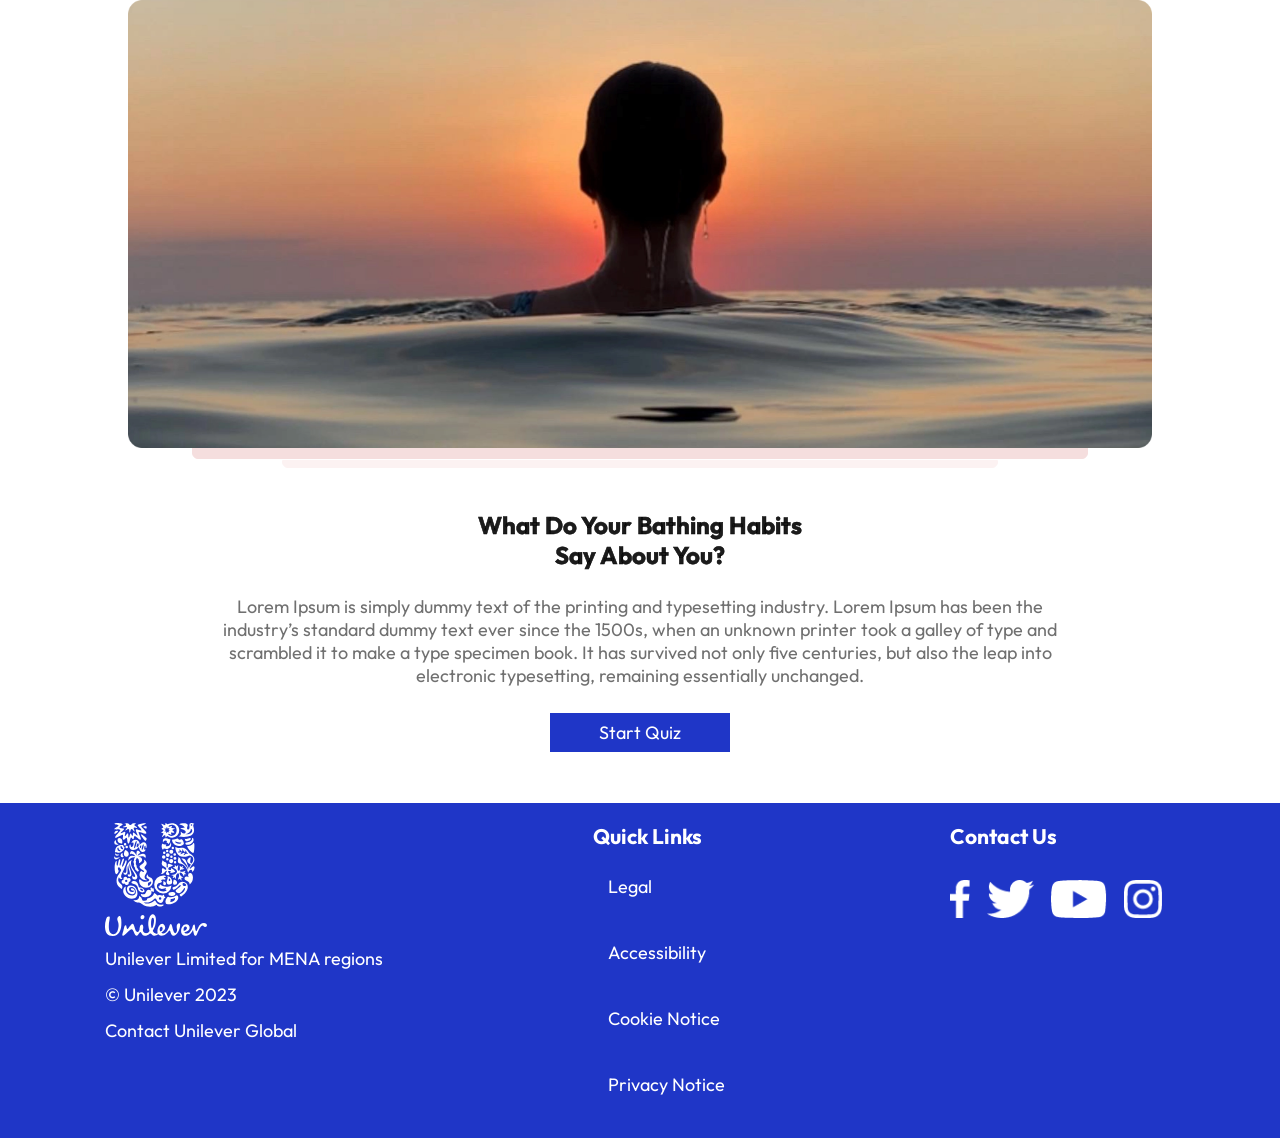
<file: index.html>
<!DOCTYPE html>
<html lang="en">
<head>
    <meta charset="UTF-8">
    <meta http-equiv="X-UA-Compatible" content="IE=edge">
    
    <meta name="viewport" content="width=device-width, initial-scale=1.0">
    <link rel="preconnect" href="https://fonts.googleapis.com">
    <link rel="preconnect" href="https://fonts.gstatic.com" crossorigin>
    <link href="https://fonts.googleapis.com/css2?family=Outfit&display=swap" rel="stylesheet">

    <link rel="stylesheet" href="style.css">
        <title>Document</title>
</head>
<body>
    <div class="section-home">
    <div class="banner-sec">
            <div  class="banner-sec-img">
                <img src="images/pexels-sunsetoned-10027178/pexels-sunsetoned-10027178.png" alt="">
                <div class="banner-sec-bg1">
                    <div class="banner-sec-bg2">
                    </div>
                </div>
            </div>      
    </div>
    <div class="bathing-habits">
    <h3>What Do Your Bathing Habits Say About You?</h3>
    <p>Lorem Ipsum is simply dummy text of the printing and typesetting industry. Lorem Ipsum has been the industry’s standard dummy text ever since the 1500s, when an unknown printer took a galley of type and scrambled it to make a type specimen book. It has survived not only five centuries, but also the leap into electronic typesetting, remaining essentially unchanged.</p>
    <div class="start-quiz"><button class="start-quiz-btn">Start Quiz</button></div>
</div>
</div>
    <!-- start page2 -->

<div class="when-you-wish-all display ">
<div class="when-you-wish banner-sec ">
    <div class="gradient-bg">
        <h1>When you wash, what is the reason?</h1>
    </div>
    <div class="banner-sec-bg1" style="margin-top: 0;">
    
    </div>
    <div class="banner-sec-bg2" style="margin-top: 0;width: 55%;">
    </div>
</div>
<div class="progress-bar-sec">
    <p><span class="progress-bar-text">Question 1 of 4 </span><span class="progress-bar"><span class="progress-colored"></span></span><span class="progress-bar-precentage"> 20%</span></p>
    <div class="choices-all">
        <div class="choices">
        <aside>
            <ul><li>My Parents are nagging me.</li></ul>
        </aside>
        <aside>
            <ul><li>Either I smell or its time for my daily shower.</li></ul>
        </aside>
        <aside>
            <ul><li>I want to have one to refresh me!</li></ul>
        </aside>
        <aside class="empty-space"></aside>
        
        </div>
    </div>
</div>
<div class="next-previous">
    <img src="images/Group 2608.svg" alt="" class="previous prev2">
    <img src="images/Group 2607.svg" alt="" class="next next2">
</div>
</div>
    <!--end page2 -->

    <!--start page3 -->
  <div class="spend-in-bathroom display ">
    <div class="spend-bathroom-inner banner-sec ">
        <div class="gradient-bg spend-bathroom-img">
            <h1>How long do you spend in the shower/bath?</h1>
        </div>
        <div class="banner-sec-bg1" style="margin-top: 0;">
        
        </div>
        <div class="banner-sec-bg2" style="margin-top: 0;width: 55%;">
        </div>
    </div>
    <div class="progress-bar-sec">
        <p><span class="progress-bar-text">Question 2 of 5</span><span class="progress-bar"><span class="progress-colored progress-colored40"></span></span><span class="progress-bar-precentage"> 40%</span></p>
        <div class="choices-all">
            <div class="choices">
            <aside>
                <ul><li>5-10 minutes.</li></ul>
            </aside>
            <aside>
                <ul><li>However long it takes me to get clean.</li></ul>
            </aside>
            <aside>
                <ul><li>30 minutes +</li></ul>
            </aside>
            <aside class="empty-space"></aside>
            
            </div>
        </div>
    </div>
    <div class="next-previous">
        <img src="images/Group 2608.svg" alt="" class="previous prev3">
        <img src="images/Group 2607.svg" alt="" class="next next3">
    </div>
</div>
    <!--end page3 -->
    <!-- start page4 -->
    <div class=" are-you-more display ">
        <div class="are-you-more-inner banner-sec ">
            <div class="gradient-bg">
                <h1>Are you more likely to have a shower or a bath?</h1>
            </div>
            <div class="banner-sec-bg1" style="margin-top: 0;">
            
            </div>
            <div class="banner-sec-bg2" style="margin-top: 0;width: 55%;">
            </div>
        </div>
        <div class="progress-bar-sec">
            <p><span class="progress-bar-text">Question 3 of 5 </span><span class="progress-bar"><span class="progress-colored progress-colored60"></span></span><span class="progress-bar-precentage"> 60%</span></p>
            <div class="choices-all">
                <div class="choices">
                <aside>
                    <ul><li>A shower, its quicker</li></ul>
                </aside>
                <aside>
                    <ul><li>A shower, its better for environment coz it uses less water.</li></ul>
                </aside>
                <aside>
                    <ul><li>A bath, its more relaxing.</li></ul>
                </aside>
                <aside class="empty-space"></aside>
                
                </div>
            </div>
        </div>
        <div class="next-previous">
            <img src="images/Group 2608.svg" alt="" class="previous prev4">
            <img src="images/Group 2607.svg" alt="" class="next next4">
        </div>
        </div>
    <!-- end page4 -->
    <!-- start page5 -->
    <div class=" are-you-more2 display ">
        <div class="are-you-more-inner are-you-more-inner2 banner-sec ">
            <div class="gradient-bg">
                <h1>Are you more likely to have a shower or a bath?</h1>
            </div>
            <div class="banner-sec-bg1" style="margin-top: 0;">
            
            </div>
            <div class="banner-sec-bg2" style="margin-top: 0;width: 55%;">
            </div>
        </div>
        <div class="progress-bar-sec">
            <p><span class="progress-bar-text">Question 4 of 5 </span><span class="progress-bar"><span class="progress-colored progress-colored80"></span></span><span class="progress-bar-precentage"> 80%</span></p>
            <div class="choices-all">
                <div class="choices">
                <aside>
                    <ul><li>A shower, its quicker</li></ul>
                </aside>
                <aside>
                    <ul><li>A shower, its better for environment coz it uses less water.</li></ul>
                </aside>
                <aside>
                    <ul><li>A bath, its more relaxing.</li></ul>
                </aside>
                <aside class="empty-space"></aside>
                
                </div>
            </div>
        </div>
        <div class="next-previous">
            <img src="images/Group 2608.svg" alt="" class="previous prev5">
            <img src="images/Group 2607.svg" alt="" class="next next5">
        </div>
        </div>

    <!-- end page5 -->
    <!-- start page6 -->
    <div class=" what-brand display ">
        <div class="are-you-more-inner what-brand-inner banner-sec ">
            <div class="gradient-bg">
                <h1>What brand’s soap do you use?</h1>
            </div>
            <div class="banner-sec-bg1" style="margin-top: 0;">
            
            </div>
            <div class="banner-sec-bg2" style="margin-top: 0;width: 55%;">
            </div>
        </div>
        <div class="progress-bar-sec">
            <p><span class="progress-bar-text">Question 5 of 5 </span><span class="progress-bar"><span class="progress-colored progress-colored100"></span></span><span class="progress-bar-precentage"> 100%</span></p>
            <div class="choices-all">
                <div class="choices-custom">
                    <div class="dove">
                    <img src="images/Dove/Dove.png" alt="">
                    </div>
                    <div class="lifebouy">
                    <img src="images/52623781-lifebuoy-english-logo-k-485-ai/52623781-lifebuoy-english-logo-k-485-ai.png" alt="">
                    </div>
                    <div class="rexona">
                    <img src="images/1200px-Rexona_logo_2015.svg/1200px-Rexona_logo_2015.svg.png" alt="">
                    </div>
                    <div class="axe">
                    <img src="images/AXE_logo_2021.svg/AXE_logo_2021.svg.png" alt="">
                    </div>
                </div>
            </div>
        </div>
        <div class="next-previous">
            <img src="images/Group 2608.svg" alt="" class="previous prev6">
            <img src="images/Group 2607.svg" alt="" class="next next6">
        </div>
        </div>
    <!-- end page6 -->
    <!-- start page7 -->
    <div class=" result display ">
        <div class="are-you-more-inner what-brand-inner banner-sec ">
            <div class="gradient-bg">
                <h1>Your result</h1>
            </div>
            <div class="banner-sec-bg1" style="margin-top: 0;">
            
            </div>
            <div class="banner-sec-bg2" style="margin-top: 0;width: 55%;">
            </div>

        </div>
    
        <div class="progress-bar-sec">
            <p><span class="progress-bar-text">Question 5 of 5 </span><span class="progress-bar"><span class="progress-colored progress-colored100"></span></span><span class="progress-bar-precentage"> 100%</span></p>
        </div>
        <div class="bathing-habits get-up-and-go">
            <h3>You got: “Get-up-and-go Person”</h3>
            <p>Lorem Ipsum is simply dummy text of the printing and typesetting industry. Lorem Ipsum has been the industry’s standard dummy text ever since the 1500s, when an unknown printer took a galley of type and scrambled it to make a type specimen book. It has survived not only five centuries, but also the leap into electronic typesetting, remaining essentially unchanged.</p>
        </div>
        <div class="recommended-products">
            <h3>Recommended products for you</h3>
            <div class="slider-recommended">
                <div class="recommended-prev">
                    <img src="images/Group 2614/Group 2614.png" alt="">
                </div>
                <div class="recommended-middle">
                    <img src="images/Mask Group 15/Mask Group 15.png" alt="">
                </div>
                <div class="recommended-next">
                    <img src="images/Group 2613/Group 2613.png" alt="">
                </div>
            </div>
            <div class="bullets-all">
                <div class="bullets bullet1"></div>
                <div class="bullets bullet2"></div>
                <div class="bullets bullet3"></div>
                <div class="bullets bullet4"></div>
                <div class="bullets bullet5"></div>

            </div>
            <div  class="get-the-product-now">
            <button>Get the product now</button>
            </div>

        </div>
        <div class="explore-more slider-desktop">
            <h3>Explore more products</h3>
            <div class="border-underlined"></div>
            <div class="slider-explore">
                <div class="img-prev">
                <img src="images/Group 24/Group 24.png" alt="">
            </div>
                <aside>
                    <div class="slider-explore-img">
                    <img src="images/31029337-hellmanns-pack/31029337-hellmanns-pack.png" alt="">
                    </div>
                    <div class="slider-explore-btn"><button>Buy it now</button></div>
                </aside>
                <aside>
                    <div class="slider-explore-img">
                        <img src="images/8901030827259.01-2395286-png.png.ulenscale.507x507/8901030827259.01-2395286-png.png.ulenscale.507x507.png" alt="">
                        </div>
                        <div class="slider-explore-btn"><button>Buy it now</button></div>
                </aside>
                <aside>
                    <div class="slider-explore-img">
                        <img src="images/42512323-500g-malt-jar.png.rendition.767.767/42512323-500g-malt-jar.png.rendition.767.767.png" alt="">
                        </div>
                        <div class="slider-explore-btn"><button>Buy it now</button></div>
                </aside>
                <aside>
                    <div class="slider-explore-img">
                        <img src="images/fruit_n_nut2_thumbnails_product-1862845-png.png.ulenscale.290x290/fruit_n_nut2_thumbnails_product-1862845-png.png.ulenscale.290x290.png" alt="">
                        </div>
                        <div class="slider-explore-btn"><button>Buy it now</button></div>
                </aside>
                <div class="img-next">
                <img src="images/Group 25/Group 25.png" alt="">
                </div>

            </div>
            <div class="view-more"><a href="#">View More</a></div>
        </div>
        <!-- mob -->
        <section class="">
            <div class="slides-container" id="slides-container">
                <div class="explore-more  slider-mobile">
                    <h3>Explore more products</h3>
                    <div class="border-underlined"></div>
                    <div class="slider-explore slides-container" id="slides-container">
                        <!-- <div class="img-prev">
                        <img src="images/Group 24/Group 24.png" alt="">
                        </div> -->
                       
                <aside class="slide" style=" margin-left: 100%;">
                    <div class="slider-explore-img">
                    <img src="images/31029337-hellmanns-pack/31029337-hellmanns-pack.png" alt="">
                    </div>
                    <div class="slider-explore-btn"><button>Buy it now</button></div>
                </aside>
                <aside class="slide">
                    <div class="slider-explore-img">
                        <img src="images/8901030827259.01-2395286-png.png.ulenscale.507x507/8901030827259.01-2395286-png.png.ulenscale.507x507.png" alt="">
                        </div>
                        <div class="slider-explore-btn"><button>Buy it now</button></div>
                </aside>
                <aside class="slide">
                    <div class="slider-explore-img">
                        <img src="images/42512323-500g-malt-jar.png.rendition.767.767/42512323-500g-malt-jar.png.rendition.767.767.png" alt="">
                        </div>
                        <div class="slider-explore-btn"><button>Buy it now</button></div>
                </aside>
                <aside class="slide">
                    <div class="slider-explore-img">
                        <img src="images/fruit_n_nut2_thumbnails_product-1862845-png.png.ulenscale.290x290/fruit_n_nut2_thumbnails_product-1862845-png.png.ulenscale.290x290.png" alt="">
                        </div>
                        <div class="slider-explore-btn"><button>Buy it now</button></div>
                    </div>
            </ul>
            <div class="img-next">
                <img src="images/Group 25/Group 25.png" alt="">
                </div>
    
            </div>
            <!-- <div class="view-more"><a href="#">View More</a></div> -->
        </div>
            <div class="view-more slider-mobile" style="text-align: center;"><a href="#" >View More</a></div>

          </section>
        </div>
      

    <!-- end page7 -->
<footer>
    <div class="logo-sec">
        <img src="images/Group 1592.svg" alt="unilever-logo" class="footer-logo">
        <p>Unilever Limited for MENA regions <br>&copy; Unilever 2023 <br>Contact Unilever Global</p>
    </div>
    <div class="quick-links">
        <h3>Quick Links</h3>
        <ul>
            <li><a href="#">Legal</a></li>
            <li><a href="#">Accessibility</a></li>
            <li><a href="#">Cookie Notice</a></li>
            <li><a href="#">Privacy Notice</a></li>
        </ul>
    </div>
    <div class="contact-us">
        <h3>Contact Us</h3>
        <img src="images/Group 7/Group 7.png" alt="">
        <img src="images/Group 9/Group 9.png" alt="">
        <img src="images/Group 11/Group 11.png" alt="">
        <img src="images/Group 13/Group 13.png" alt="">
    </div>
</footer>
<script src="https://code.jquery.com/jquery-1.12.4.min.js" integrity="sha256-ZosEbRLbNQzLpnKIkEdrPv7lOy9C27hHQ+Xp8a4MxAQ=" crossorigin="anonymous"></script>
<script src="script.js"></script>
</body>
</html>
</file>
<file: style.css>
*{
    margin: 0;
    box-sizing: border-box;
    text-decoration: none;
    font-family: 'Outfit', sans-serif;
}
li{
    width: 100%;
    list-style-type: none;
    padding: 5px;
    padding-left: 0px ;
}
li a {
    color: white;
}
.banner-sec{
    width:100%;
    margin: auto;
    text-align: center;
    /* margin-top: 5vw; */
}
.banner-sec-img{
    text-align: center;
}
.banner-sec-img img{
    width: 100%;
    scale: 1.02;

    /* height: 35vw; */
}
.banner-sec-bg1{
    background-color: #F5DEDE;
    width: 70%;
    height: .9vw;
    border: 1px solid #F5DEDE;
    border-radius: 0px 0px 6px 6px;
   margin: auto;
   text-align: center;
   margin-top: -5px;
    z-index: 150;
}

.banner-sec-bg2{
    background-color: #FCF2F2;
    width: 80%;
    height: .7vw;
    border: 1px solid #FCF2F2;
    border-radius: 0px 0px 6px 6px;
   margin: auto;
   text-align: center;
   margin-top: .9vw;
}

/* bathing-habits */
.bathing-habits{
    width: 90%;   
    margin: auto;
    
}
.bathing-habits h3,.explore-more h3,.recommended-products h3{
    width: 70%;   
    margin: auto;
    margin-top: 4vw;
    text-align: center;
    font-size: 20px;
color: #1C1C1C;
opacity: 1;
}
.bathing-habits p{
    font-size: 16px;
    width:95%;   
    margin: auto;
    text-align: center;
    color: #707070;
    margin-top: 2vw;

}
.start-quiz, .slider-explore-btn,.get-the-product-now{
    width: 100%;
    margin: auto;
    font-size: 16px;
    text-align: center;
    margin-top: 2vw;
    margin-bottom: 4vw;
}
.start-quiz button, .slider-explore-btn button,.get-the-product-now button{
    background-color: #1F36C7;
    color: white;
    border: 1px solid #1F36C7;
    font-size: 16px;
    padding: 10px;
    /* width: 50%; */
}
.start-quiz button:hover,.slider-explore-btn button:hover,.get-the-product-now button:hover{
    cursor: pointer;
    background-color: white;
    color: #1F36C7;
    transition: .3s;
}
.get-the-product-now button{
    background-color: #554B7E;
    border: 1px solid #554B7E;
    width: 40%;
    margin-top: 5vw;
    margin-bottom: 3vw;
}
.get-the-product-now button:hover{
    color: #554B7E;
}
/* page2 */
.when-you-wish,.are-you-more-inner,.are-you-more-inner2{
    width: 100%;
    margin: auto;
    text-align: center;
}
.gradient-bg{
    margin: auto;
    /* height: 35vw; */
    background-image: linear-gradient(to right, #1772AC,#46B8FF);
}
.spend-bathroom-img{
    background-image: url(images/Group\ 3472.png);
    background-size: cover;
}
.when-you-wish h1, .spend-bathroom-inner h1, .are-you-more-inner h1,.are-you-more-inner2 h1{
    margin: 0;
    color: white;
    font-size: 2.5vw;
    padding-top: 17.5vw;
    padding-bottom: 17.5vw;
    vertical-align: baseline;
}

/* progress bar */
.progress-bar-sec{
    width: 100%;
    padding: 0;
}
.progress-bar-sec p{
    font-size: 16px;
    width: 50%;
    margin: auto;
    margin-top: 2vw;
    margin-bottom: 2vw;
    text-align: center;
}
.progress-bar-text{
    width: 30%;
    color: #707070;
    /* font-size: 1.5vw; */
    font-weight: bold;
    padding-right: 1.5vw;
    margin-right: 3px;

}
.progress-bar{
    width: 60%;
    display: inline-block;
    height: .8vw;
    border: 1px solid #E3E3E3;
    border-radius: 6px;
    position: relative;
}
.progress-colored{
    position: absolute;
    left: 0;
    height: .8vw;
    display: inline-block;
    background-color: #5FAC42;
    width: 20%;
    border: 1px solid #5FAC42;
    border-radius:6px ;
}
.progress-colored40{
    width: 40%;
}
.progress-colored60{
    width: 60%;
}
.progress-colored80{
    width: 80%;
}
.progress-colored100{
    width: 100%;
}
.progress-bar-precentage{
    display: inline-block;
    width: 10%;
    color: #5FAC42;
    text-align: end;
    font-size: 12px;
    margin-left: 3px;

}
.choices-all{
    width: 90%;
    margin: auto;
}
.choices{
    width: 100%;
    display: flex;
    justify-content: center;
    flex-wrap: wrap;
    margin: auto;
}

.choices aside{
    width: 100%;
    height: 7vh;
    margin: .5vw;
    color: #707070;
    border: 1px solid #E2E2E2;
}

.choices li{
    list-style-type: circle;
    font-size: 14px;
    height: 4vw;
    width: 90%;
    padding-left: 0vw;
    vertical-align: baseline;
}

.choices aside:hover{
    border: 1px solid #E2E2E2;
    background-color: #5FAC42;
    color: white!important;
    transition: .3s;
    cursor: pointer;
}

/* page6 */
.choices-custom{
    width:100%;
    margin: auto;
    text-align: center;
}
.choices-custom div{
    width: 100%;
    border: 1px solid #E2E2E2;
    padding: 4vw;
    margin: .5vw;
}
.choices-custom div:hover{
    border: 1px solid #5FAC42;
    cursor: pointer;
    transition: .3s;
}
.choices-custom{
    display: flex;
    flex-wrap: wrap;
    justify-content: center;
}
.choices-custom div{
    width: 45%;
    text-align: center;
    display: flex;
    justify-content: center;
    align-content: center;
}
.choices-custom div img{
    width: 50%;
    max-height: 60px;
    text-align: center;
}
/* result page */
.recommended-products{
    width: 100%;
    margin: auto;
}
.slider-recommended{
    width: 100%;
    display: flex;
    margin: auto;
    justify-content: center;
    align-items: center;
}

.recommended-prev,.recommended-next{
text-align: center;  
padding: 1vw;  
padding-bottom: 50px;
}
.recommended-middle{
    margin-top: 2vw;
    width: 100%;
}
.recommended-middle img{
    width: 100%;
}
.recommended-prev img,.recommended-next img{
    width: 50%;
}
.bullets-all{
    width: 100%;
    display: flex;
    margin: auto;
    text-align: center;
    justify-content: center;
}
.bullets{
    width: 10px;
    height: 10px;
    border: 1px solid #707070;
    border-radius: 50%;
    margin: 3px;
    margin-top: 0;
}

.bullet1{
    background-color: #E51F1F;
    border: 1px solid #E51F1F;
}
.explore-more{
    /* width: 100%; */
    margin: auto;
    text-align: center;
}
.explore-more h3{
    margin-bottom: 4.5vw;
}
.border-underlined{
    width: 6%;
    height: 3px;
    background-color: #1F36C7;
    margin: auto;
    margin-bottom: 4.5vw;
}
.slider-explore{
    width: 70%;
    display: flex;
    /* flex-direction: column; */
    justify-content: center;
    text-align: center;
    margin: auto;
}
.slider-explore aside{
    width: 100%;
    height: 220px;
    display: flex;
    flex-direction: column;
    justify-content: center;
    text-align: center;
    align-items: flex-end;
    border: 1px solid #1F36C7;
    margin: 1.5vw;
    padding-top: 4vw;
    background: #FFFFFF 0% 0% no-repeat padding-box;

}
.view-more{
    margin: 4vw;
    margin-bottom:7vw ;
}
.view-more a{
    color: #707070;
    text-decoration: underline;
}
.slider-explore-img{
    width: 100%;
}
.slider-explore-img img{
    width: 50%;
}
.img-prev ,.img-next {
    display: none;
}

.next-previous{
    width: 100%;
    display: flex;
    justify-content: center;
    margin-top: 2vw;
    margin-bottom: 4vw;
    cursor: pointer;
}

.previous,.next{
    width: 8%;
    padding: 5px;
}
.display{
    display: none;
}
/* footer */
.logo-sec{
    display: flex;
    justify-content: space-between;
    border-bottom: 1px solid white;
  }
.logo-sec p{
    line-height: 2;
}
footer ul{
    padding-left: 0px ;
    line-height: 2;
}
footer{
    width: 100%;
    margin: auto;
    background-color: #1F36C7;
    color: white;
}
footer div{
    font-size: 16px;
    padding: 20px;
}
footer h3{
    margin-bottom: 5px;
}

.contact-us img{
    height: 9vw;
    padding-top: 2vw;
    padding-right: 1vw;
}
.footer-logo{
    width: 20%;
}
.empty-space{
    display: none;
}
.slider-desktop{
    display: none;
}
.slider-wrapper {
  margin: 1rem;
  position: relative;
  overflow: hidden;
}

.slides-container {
  /* height: calc(100vh - 2rem); */
  width: 100%;
  display: flex;
  overflow: scroll;
  scroll-behavior: smooth;
  list-style: none;
  margin: 0;
  padding: 0;
}

.slide {
  width: 100%;
  /* height: 100%; */
  flex: 0 0 45%;
}


.slides-container {
    scrollbar-width: none; /* Firefox */
    -ms-overflow-style: none;  /* Internet Explorer 10+ */
}
/* WebKit */
.slides-container::-webkit-scrollbar { 
    width: 0;
    height: 0;
}
@media only screen and (min-width: 768px) {
    .slider-desktop{
        display: block;
    }
    .slider-mobile{
        display: none;
    }
    .bathing-habits{
        width: 70%;   
    }
    .bathing-habits h3,.explore-more h3,.recommended-products h3{
        width: 40%;   
        font-size: 24px;
        font-weight:bolder;
        -webkit-text-stroke: black .5px;
    }
    .bathing-habits p{
        width:95%;   
        font-size: 18px;
    }
    .banner-sec-img img{
        width: 80%;
        height: 35vw;
        scale: 1;
    }
    .get-up-and-go{
        width: 80%;
    }
    .start-quiz,.slider-explore-btn,.get-the-product-now{
        width: 100%;
        font-size: 18px;
    }
    .start-quiz button,.slider-explore-btn button,.get-the-product-now button{
        font-size: 18px;
        width: 20%;
        padding: 7px;
    }
    .slider-explore-btn button{
        width: 70%;
    }
    .slider-explore-btn{
        margin-bottom: .5vw;
    }
    .get-the-product-now button{
        padding: 12px;
    }
    
.progress-bar-sec p{
font-size: 18px;
}
.progress-bar-precentage{
    font-size: 14px;
}
.choices-all{
    width: 70%;
}
.choices{
    flex-wrap: wrap;
}
.choices aside{
    width: 45%;
    height: 7vw;
}

.choices li{
    font-size: 16px;
}
.when-you-wish,.are-you-more-inner,.are-you-more-inner2{
    padding-top: 20px;


}
.gradient-bg{
  border-radius: 8px;
  width: 80%;

}
footer{
    display: flex;
    justify-content: space-around;
}
footer div{
    text-align: justify;
    font-size: 18px;
}
.logo-sec{
    display: block;
    border-bottom: none;
  }
  .footer-logo{
    width: 8vw;
}
.contact-us img{
    height: 5vw;

}
.slider-recommended{
    width: 80%;
}
.recommended-middle{
    margin-top: 2vw;
    width: 60%;
}
li{
    padding: 15px;

}
.empty-space{
    display:inline-block;
    visibility: hidden;
}
.previous,.next{
    width: 5%;
    padding: 5px;
}

.slider-explore{
    width: 90%;
    display: flex;
    flex-direction: row;
    justify-content: center;
    margin: auto;
    text-align: center;
}
.slider-explore aside{
    width: 20%;
    padding: .5vw;
    border: 1px solid #E2E2E2;
}

.img-prev ,.img-next {
    align-self: center;
    width: 10%;
}
}
</file>
